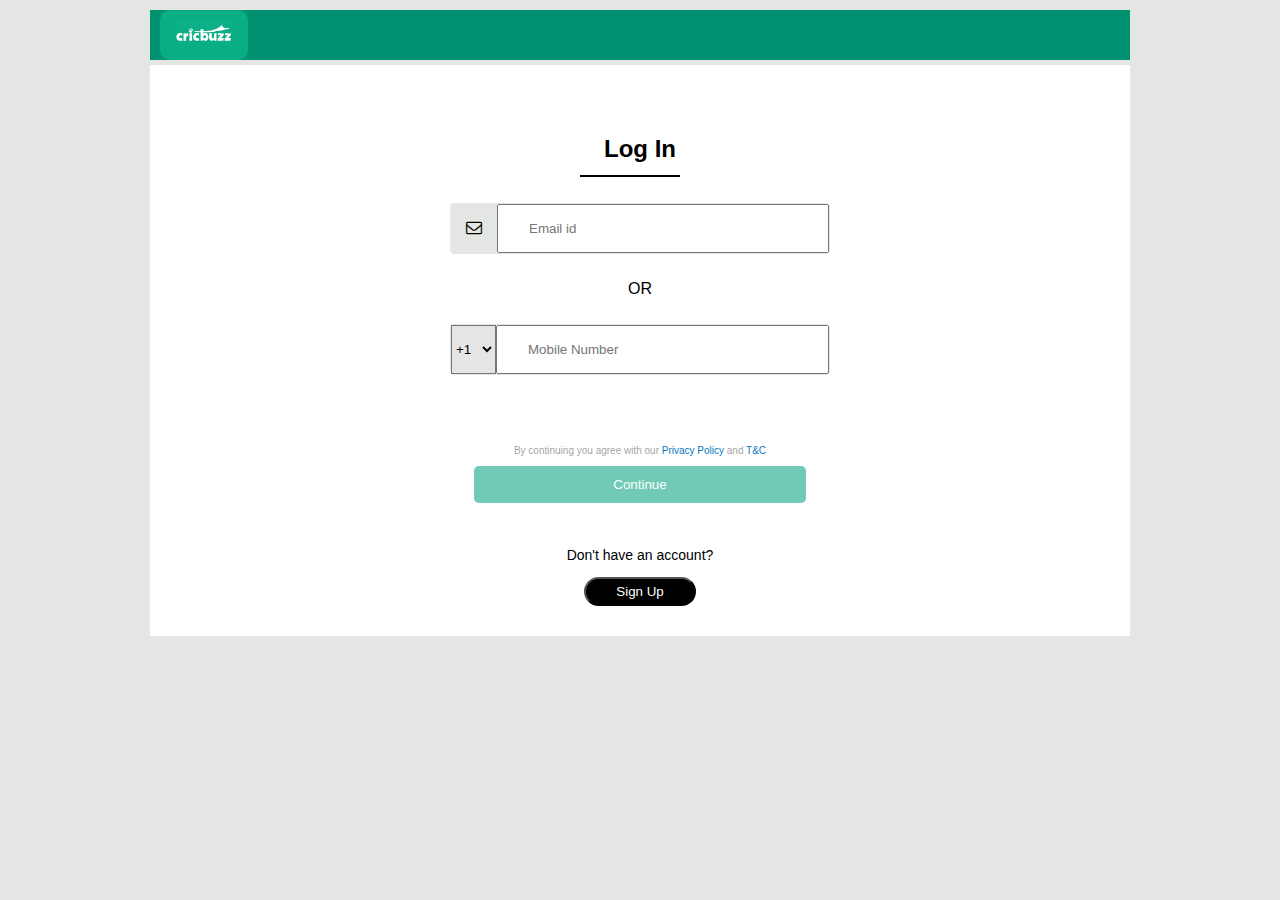
<file: index.html>
<!DOCTYPE html>
<html>

<head>
    <title>Live Cricket Score, Schedule, Latest News, Stats</title>
    <link rel="stylesheet" href="cricbuzz_login.css">
    <link rel="stylesheet" href="https://cdnjs.cloudflare.com/ajax/libs/font-awesome/4.7.0/css/font-awesome.min.css">
    <link rel="icon" href="logo.png">
</head>

<body>
    <div class="container">

        <header class="header">
            <img src="cricbuzz.png" alt="">
        </header>

        <main class="login-form">

            <h2>Log In</h2>
            <div class="email">
                <i class="fa fa-envelope-o icon" aria-hidden="true"></i>
                <input type="text" name="" placeholder="Email id" id="">
            </div>

            <p class="content-or">OR</p>

            <div class="email">
                <select name="" id="" class="code-select">
                    <option value="">+1</option>
                    <option value="">+91</option>
                    <option value="">+62</option>
                    <option value="">+97</option>
                </select>
                <input type="text" name="" placeholder="Mobile Number" id="">
            </div>


            <p class="privacy-policy">By continuing you agree with our  <a href="https://www.cricbuzz.com/premium-subscription/user/login" >Privacy Policy</a> and <a href="https://www.cricbuzz.com/premium-subscription/user/login">T&C</a></p>

            <button class="continue-btn">Continue</button>

            <p class="signup-text">Don't have an account?</p>

            <button class="signup-btn">Sign Up</button>
           
        </main>
    </div>


</body>

</html>
</file>
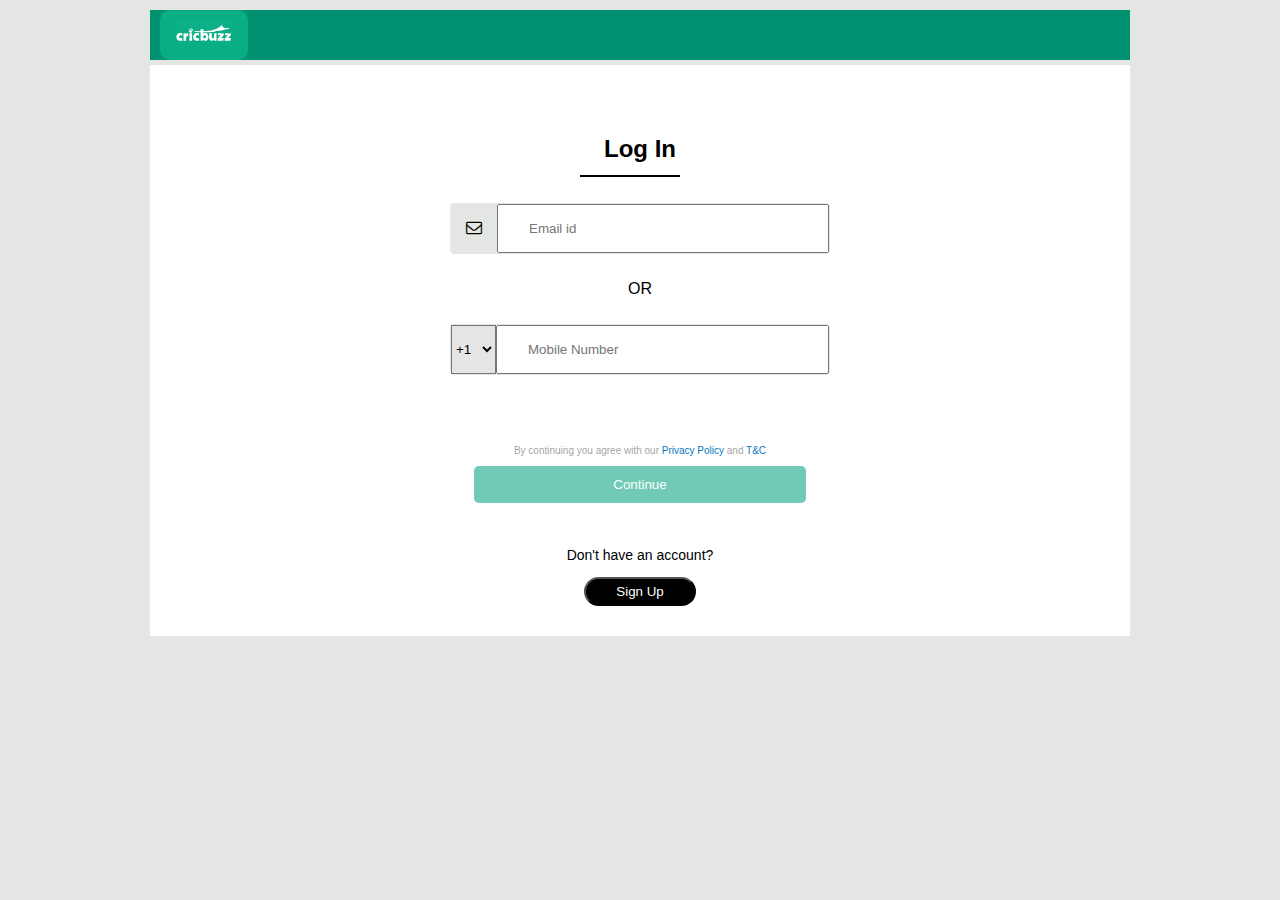
<file: cricbuzz_login.html>
<!DOCTYPE html>
<html>

<head>
    <title>Live Cricket Score, Schedule, Latest News, Stats</title>
    <link rel="stylesheet" href="cricbuzz_login.css">
    <link rel="stylesheet" href="https://cdnjs.cloudflare.com/ajax/libs/font-awesome/4.7.0/css/font-awesome.min.css">
    <link rel="icon" href="logo.png">
</head>

<body>
    <div class="container">

        <header class="header">
            <img src="cricbuzz.png" alt="">
        </header>

        <main class="login-form">

            <h2>Log In</h2>
            <div class="email">
                <i class="fa fa-envelope-o icon" aria-hidden="true"></i>
                <input type="text" name="" placeholder="Email id" id="">
            </div>

            <p class="content-or">OR</p>

            <div class="email">
                <select name="" id="" class="code-select">
                    <option value="">+1</option>
                    <option value="">+91</option>
                    <option value="">+62</option>
                    <option value="">+97</option>
                </select>
                <input type="text" name="" placeholder="Mobile Number" id="">
            </div>


            <p class="privacy-policy">By continuing you agree with our  <a href="https://www.cricbuzz.com/premium-subscription/user/login" >Privacy Policy</a> and <a href="https://www.cricbuzz.com/premium-subscription/user/login">T&C</a></p>

            <button class="continue-btn">Continue</button>

            <p class="signup-text">Don't have an account?</p>

            <button class="signup-btn">Sign Up</button>
           
        </main>
    </div>


</body>

</html>
</file>
<file: cricbuzz_login.css>
body {
    margin: 0;
    padding: 10px;
    background: #E3E6E3;
    font-family: helvetica, "Segoe UI", Arial, sans-serif
}

.container {
    width: 980px;
    margin: auto;
    /* border:1px solid black; */

}

.header {
    height: 50px;
    background: #009270;
}

.header img {
    height: 50px;
    margin-left: 10px;
    border-radius: 10px;
}

.login-form {
    background: white;

    margin-top: 5px;
    text-align: center;
    padding: 30px 0;
}

h2 {
    position: relative;
    margin: 0;
    padding: 40px 0;
}

h2::after {
    content: '';
    width: 100px;
    /* height:100px; */
    border-bottom-color: black;
    border-bottom-style: solid;
    border-bottom-width: 2px;
    top: 80px;
    left: 430px;
    position: absolute;

}

.email {
    display: flex;
    justify-content: center;
    border: 1px solid #E3E6E3;
    width: 378px;
    margin: auto;
    border-radius: 4px;
}

.email .icon {
    background: #E3E6E3;
    display: inline-block;
    padding: 15px;
    /* border-radius: 5px; */

}



.email input {
    padding: 15px 30px;
    width: 270px;
    /* border-radius:5px */
}


.content-or {
    padding: 10px 0;
    font-weight: 400
}

.code-select {
    background: #E3E6E3;
    padding: 15px 0px;
    /* border-radius: 5px; */
}

.privacy-policy {
    margin-top: 70px;
    font-size: 10px;
    font-weight: 300;
    color: hsla(0, 0%, 58%, .87);
}

.privacy-policy a {
    text-decoration: none;
    color: #0579bc
}

.continue-btn {
    width: 332px;
    padding: 11px;
    background: #71cab6;
    border: none;
    border-radius: 5px;
    color: white;
}

.signup-text {
    padding-top: 30px;
    font-size: 14px;
}

.signup-btn {
    padding: 5px 30px;
    background: black;
    color: white;
    border-radius: 50px;
}
</file>
